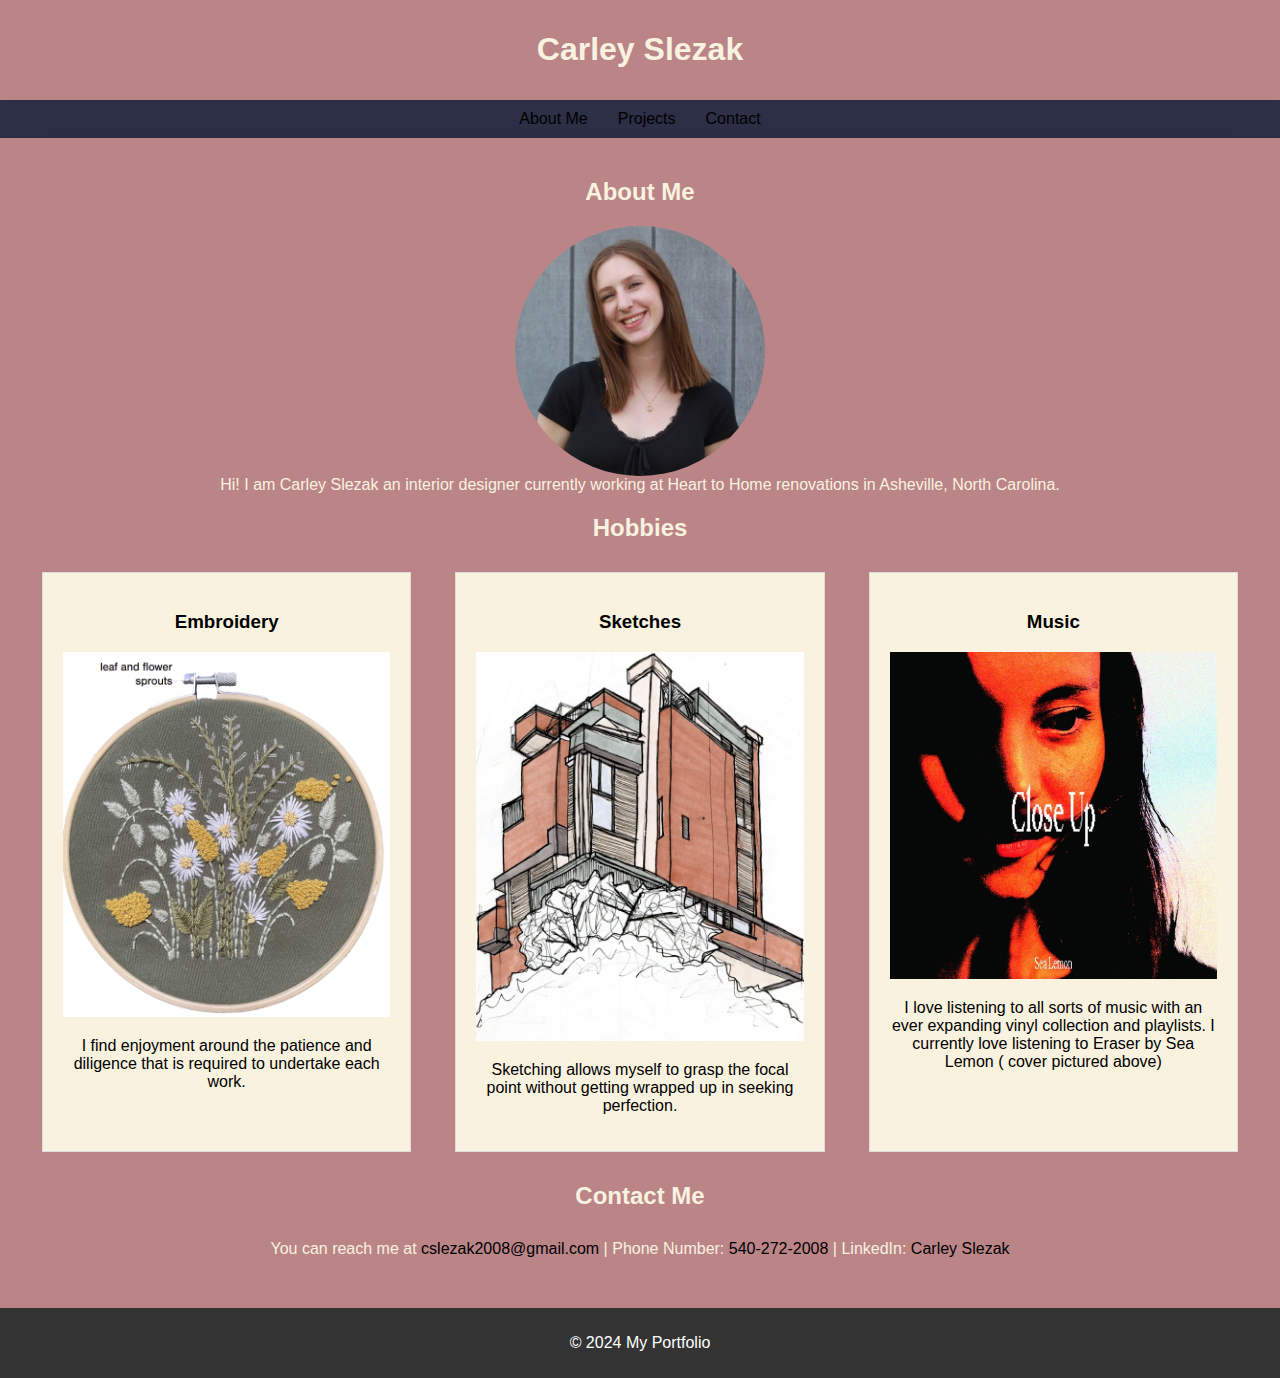
<file: index.html>
<!DOCTYPE html>
<html lang="en">
<head>
    <meta charset="UTF-8">
    <meta name="viewport" content="width=device-width, initial-scale=1.0">
    <title>About Me</title>
    <link rel="stylesheet" href="styles.css">
</head>
<body>
    <header>
        <h1>Carley Slezak</h1>
    </header>
    <nav>
        <a href="index.html">About Me</a>
        <a href="Project.html">Projects</a>
        <a href="Contact.html">Contact</a>
    </nav>
    <div class="container">
        <section id="about" class="about">
            <h2>About Me</h2>
            <img src="images/Beautiful%20Girl.jpg" alt="Profile Image" class="profile-img">
            <p1>Hi! I am Carley Slezak an interior designer currently working at Heart to Home renovations in Asheville, North Carolina. </p1>
        </section>
        <section id="projects" class="projects">
            <h2>Hobbies</h2>
            <div class="project">
                <div class="project-item">
                    <h3>Embroidery</h3>
                    <div>
                        <img src="images/Screenshot%202024-06-10%20011641.png" alt="Project 1"> 
                        <p> I find enjoyment around the patience and diligence that is required to undertake each work.</p>
                    </div>
                </div>
                <div class="project-item">
                    <h3>Sketches</h3>
                    <img src="images/Screenshot%202024-06-10%20220511.png" alt="Project 2">
                    <p>Sketching allows myself to grasp the focal point without getting wrapped up in seeking perfection.</p>
                </div>
                <div class="project-item">
                    <h3>Music</h3>
                    <img src="images/e272953e49221273a75b7250143f6cd7.1000x1000x1.jpg" alt="Project 3">
                    <p>I love listening to all sorts of music with an ever expanding vinyl collection and playlists. I currently love listening to Eraser by Sea Lemon ( cover pictured above)</p>
                </div>
            </div>
        </section>
        <section id="contact" class="contact">
            <h2>Contact Me</h2>
            <div class = links>
            <p1>You can reach me at <a href="mailto:cslezak2008@gmail.com">cslezak2008@gmail.com</a> |</p1>
            <p1>Phone Number: <a href="tel:540-272-2008">540-272-2008</a> |</p1>
            <p1>LinkedIn: <a href= "https://www.linkedin.com/in/carley-slezak-4014502a5/"> Carley Slezak </a></p1>
            </div >
        </section>
    </div>
    <footer>
        <p>&copy; 2024 My Portfolio</p>
    </footer>
</body>
</html>
</file>
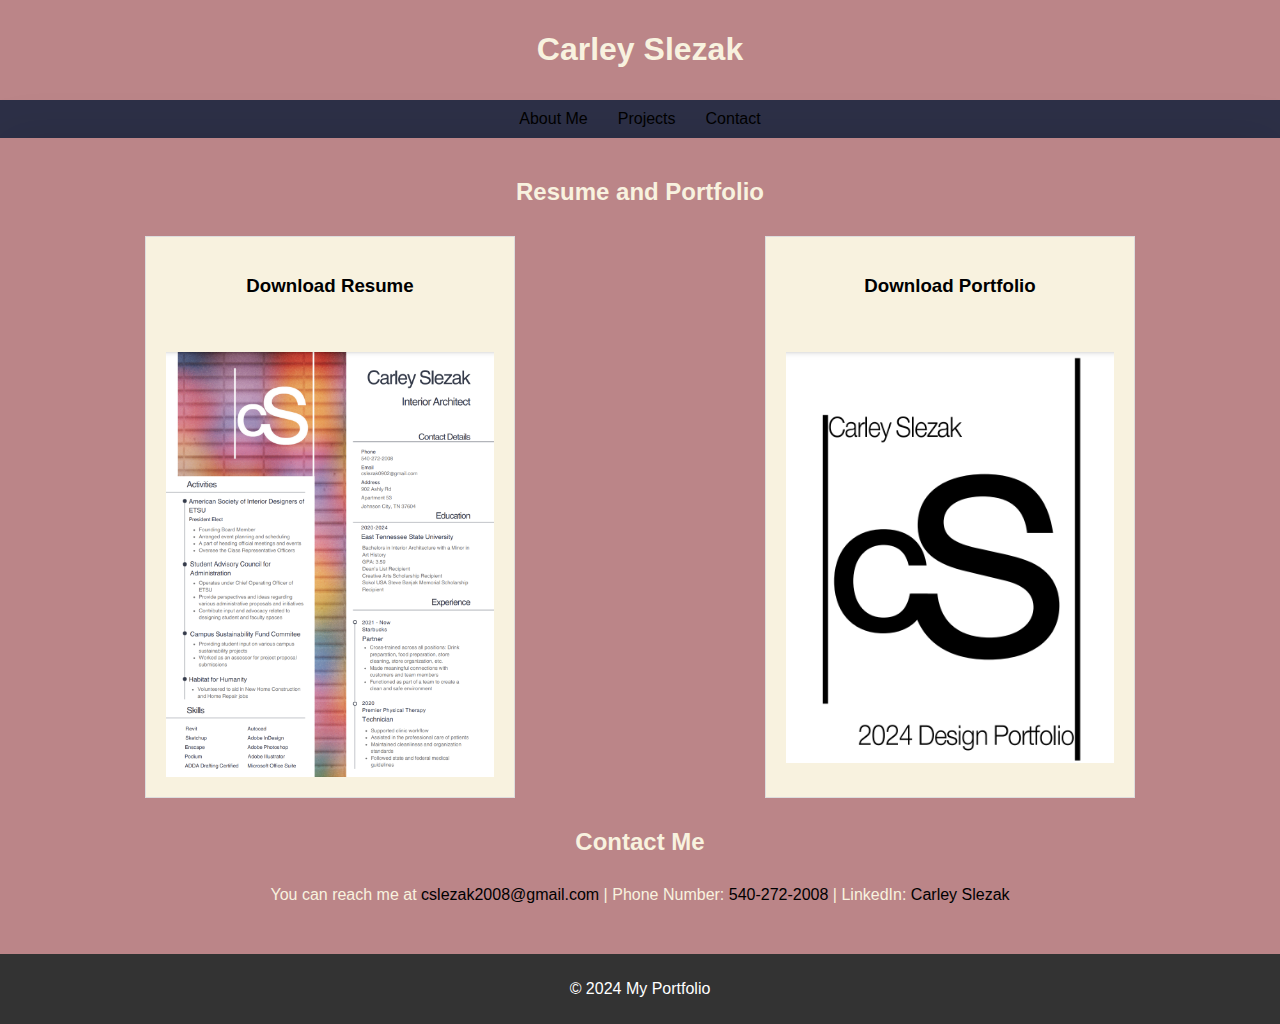
<file: Contact.html>
<head>
    <meta charset="UTF-8">
    <meta name="viewport" content="width=device-width, initial-scale=1.0">
    <title>Contacts</title>
    <link rel="stylesheet" href="styles.css">
</head>
<body>
    <header>
        
        <h1>Carley Slezak</h1>
    </header>
    <nav>
        <a href="index.html">About Me</a>
        <a href="Project.html">Projects</a>
        <a href="Contact.html">Contact</a>
    </nav>
    <div class="container">
        
        <section id="projects" class="proj">
            <h2> Resume and Portfolio </h2>
        <div class= project>
        <div class = downloads> 
            <h3><a href="images/Carley%20Slezak%202024%20Resume.pdf" download="images/Carley%20Slezak%202024%Resume.pdf">Download Resume</a></h3><br><br> 
            <img src="images/Resume.png">
        </div>
        <div class = downloads> 
            <h3><a href="images/Carley%20Slezak%202024%20Portfolio-compressed.pdf" download="images/Carley%20Slezak%202024%20Portfolio-compressed.pdf">Download Portfolio</a></h3><br><br> 
           <img src="images/portfolio.png">
        </div>
            </div>
        </section>
    
        <section id="contact" class="contact">
            <h2>Contact Me</h2>
            <div class = links>
            <p1>You can reach me at <a href="mailto:cslezak2008@gmail.com">cslezak2008@gmail.com</a> |</p1>
            <p1>Phone Number: <a href="tel:540-272-2008">540-272-2008</a> |</p1>
            <p1>LinkedIn: <a href= "https://www.linkedin.com/in/carley-slezak-4014502a5/"> Carley Slezak </a></p1>
            </div >
        </section>
    </div>
     <footer>
        <p>&copy; 2024 My Portfolio</p>
    </footer>
</body>
</file>
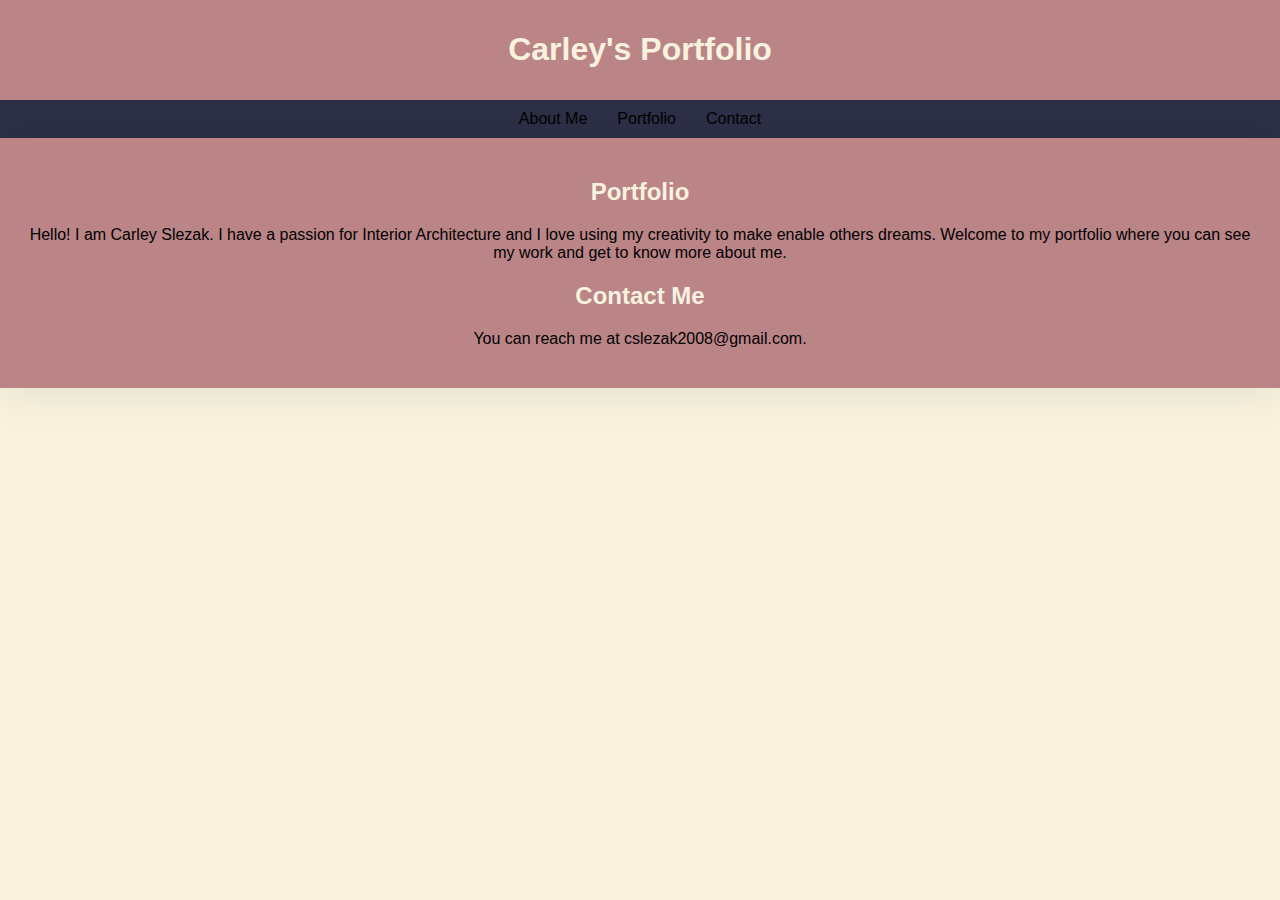
<file: Interest.html>
<head>
    <meta charset="UTF-8">
    <meta name="viewport" content="width=device-width, initial-scale=1.0">
    <title>My Portfolio</title>
    <link rel="stylesheet" href="styles.css">
</head>
<body>
    <header>
        
        <h1>Carley's Portfolio</h1>
    </header>
    <nav>
        <a href="index.html">About Me</a>
        <a href="Project.html">Portfolio</a>
        <a href="#contact.html">Contact</a>
    </nav>
    <div class="container">
        <section id="projects" class="proj">
            <h2> Portfolio </h2>
            
            <p>Hello! I am Carley Slezak. I have a passion for Interior Architecture and I love using my creativity to make enable others dreams. Welcome to my portfolio where you can see my work and get to know more about me.</p>
        <section>
            
        </section>
        <section id="contact" class="contact">
            <h2>Contact Me</h2>
            <p>You can reach me at <a href="mailto:cslezak2008@gmail.com">cslezak2008@gmail.com</a>.</p>
        </section>
</file>
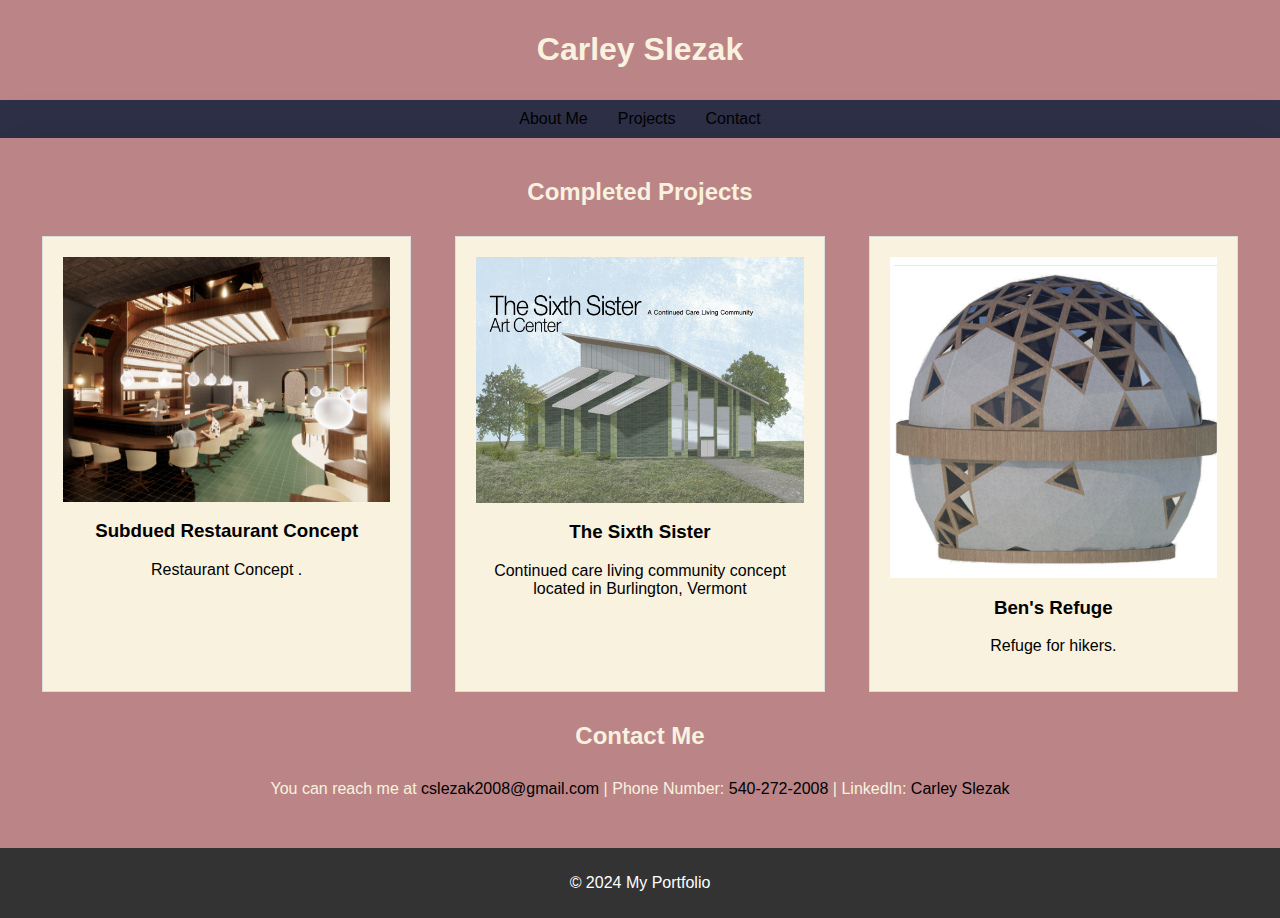
<file: Project.html>
<head>
    <meta charset="UTF-8">
    <meta name="viewport" content="width=device-width, initial-scale=1.0">
    <title>My Projects</title>
    <link rel="stylesheet" href="styles.css">
</head>
<body>
    <header>
        
        <h1>Carley Slezak</h1>
    </header>
    <nav>
        <a href="index.html">About Me</a>
        <a href="Project.html">Projects</a>
        <a href="Contact.html">Contact</a>
    </nav>
    <div class="container">
        <section id="projects" class="proj">
            <h2> </h2>
            
            <p1>
            </p1>
        </section>
        <section id="projects" class="projects">
            <h2>Completed Projects </h2>
            <div class="project">
                <div class="project-item">
                    <img src="images/subdued.png" alt="Project 1">
                    <h3><a href="Project-Fold/Proj-1.html">Subdued Restaurant Concept</a></h3>
                    <p>Restaurant Concept .</p>
                </div>
                <div class="project-item">
                    <img src="images/Screenshot%202024-06-11%20174730.png" alt="Project 2">
                    <h3><a href="Project-Fold/proj-2.html">The Sixth Sister </a></h3>
                    <p> Continued care living community concept located in Burlington, Vermont</p>
                </div>
                <div class="project-item">
                    <img src="images/ben's%20refuge.png" alt="Project 3">
                    <h3><a href="Project-Fold/Proj-3.html">Ben's Refuge</a></h3>
                    <p> Refuge for hikers.</p>
                </div>
            </div>
        </section>
        <section id="contact" class="contact">
            <h2>Contact Me</h2>
            <div class = links>
            <p1>You can reach me at <a href="mailto:cslezak2008@gmail.com">cslezak2008@gmail.com</a> |</p1>
            <p1>Phone Number: <a href="tel:540-272-2008">540-272-2008</a> |</p1>
            <p1>LinkedIn: <a href= "https://www.linkedin.com/in/carley-slezak-4014502a5/"> Carley Slezak </a></p1>
            </div >
        </section>
    </div>
    <footer>
        <p>&copy; 2024 My Portfolio</p>
    </footer>
</file>
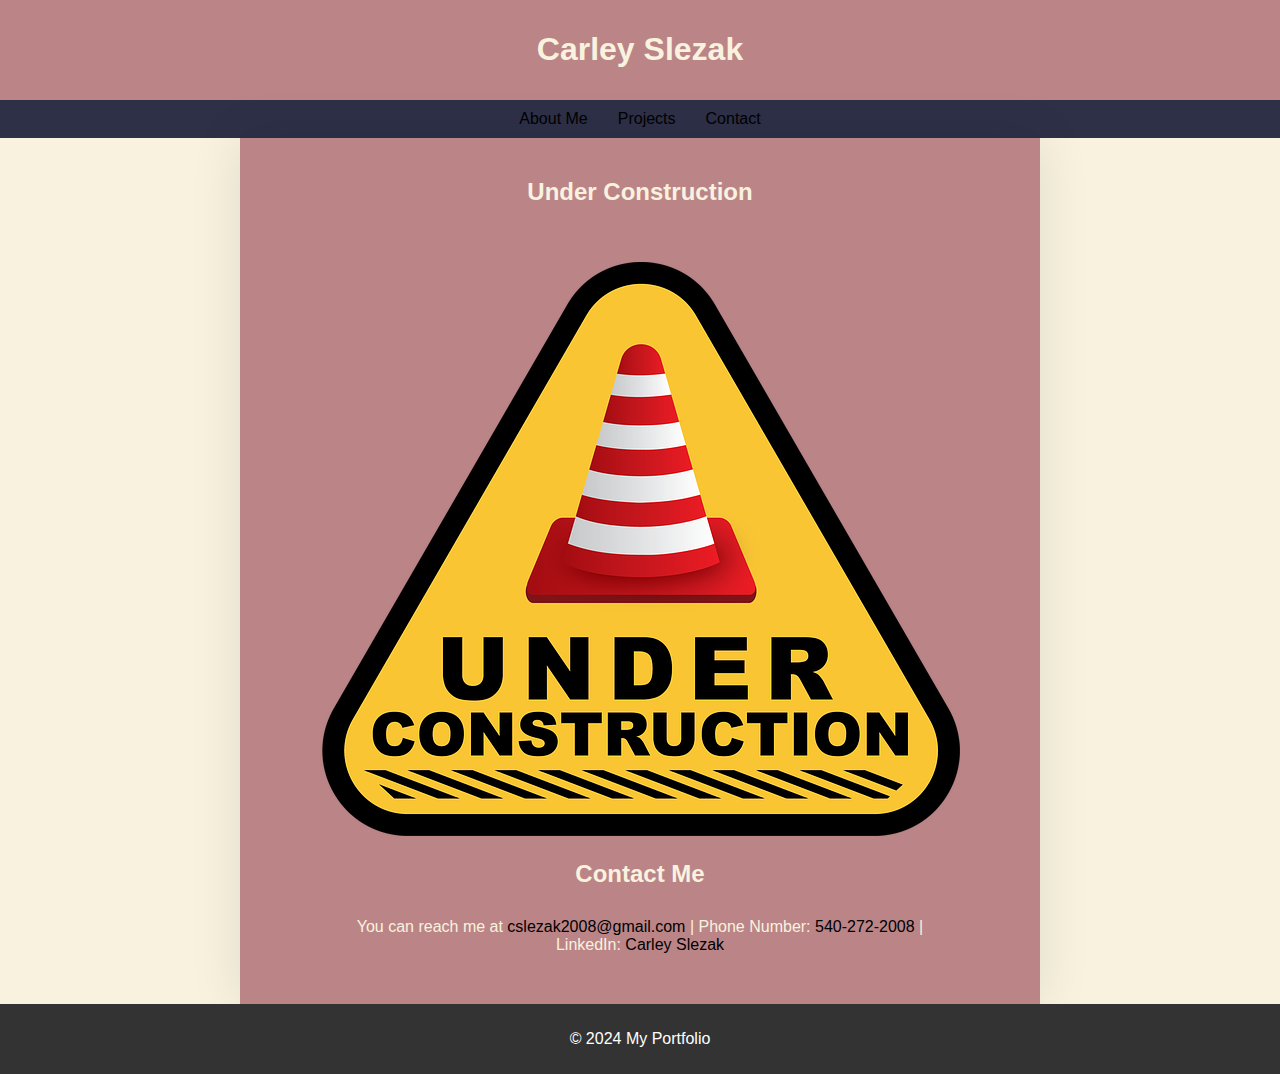
<file: Project-Fold/Proj-1.html>
<!DOCTYPE html>
<head>
    <meta charset="UTF-8">
    <meta name="viewport" content="width=device-width, initial-scale=1.0">
    <title>My Portfolio</title>
    <link rel="stylesheet" href="new.css">
</head>
<body>
    <header>
        
        <h1>Carley Slezak</h1>
    </header>
    <nav>
        <a href="/index.html">About Me</a>
        <a href="/Project.html">Projects</a>
        <a href="/Contact.html">Contact</a>
    </nav>
    <div class="container">
        <section id="projects" class="proj">
            <h2> Under Construction </h2>
           
               <h3><a href="images\Carley%20Slezak%202024%20Portfolio-compressed.pdf"></a></h3><br><br> 
               <img src="/images/under-construction-2408060_640.webp">
            
            
        </section>
        <section id="contact" class="contact">
            <h2>Contact Me</h2>
            <div class = links>
            <p1>You can reach me at <a href="mailto:cslezak2008@gmail.com">cslezak2008@gmail.com</a> |</p1>
            <p1>Phone Number: <a href="tel:540-272-2008">540-272-2008</a> |</p1>
            <p1>LinkedIn: <a href= "https://www.linkedin.com/in/carley-slezak-4014502a5/"> Carley Slezak </a></p1>
            </div >
        </section>
    </div>
     <footer>
        <p>&copy; 2024 My Portfolio</p>
    </footer>
</file>
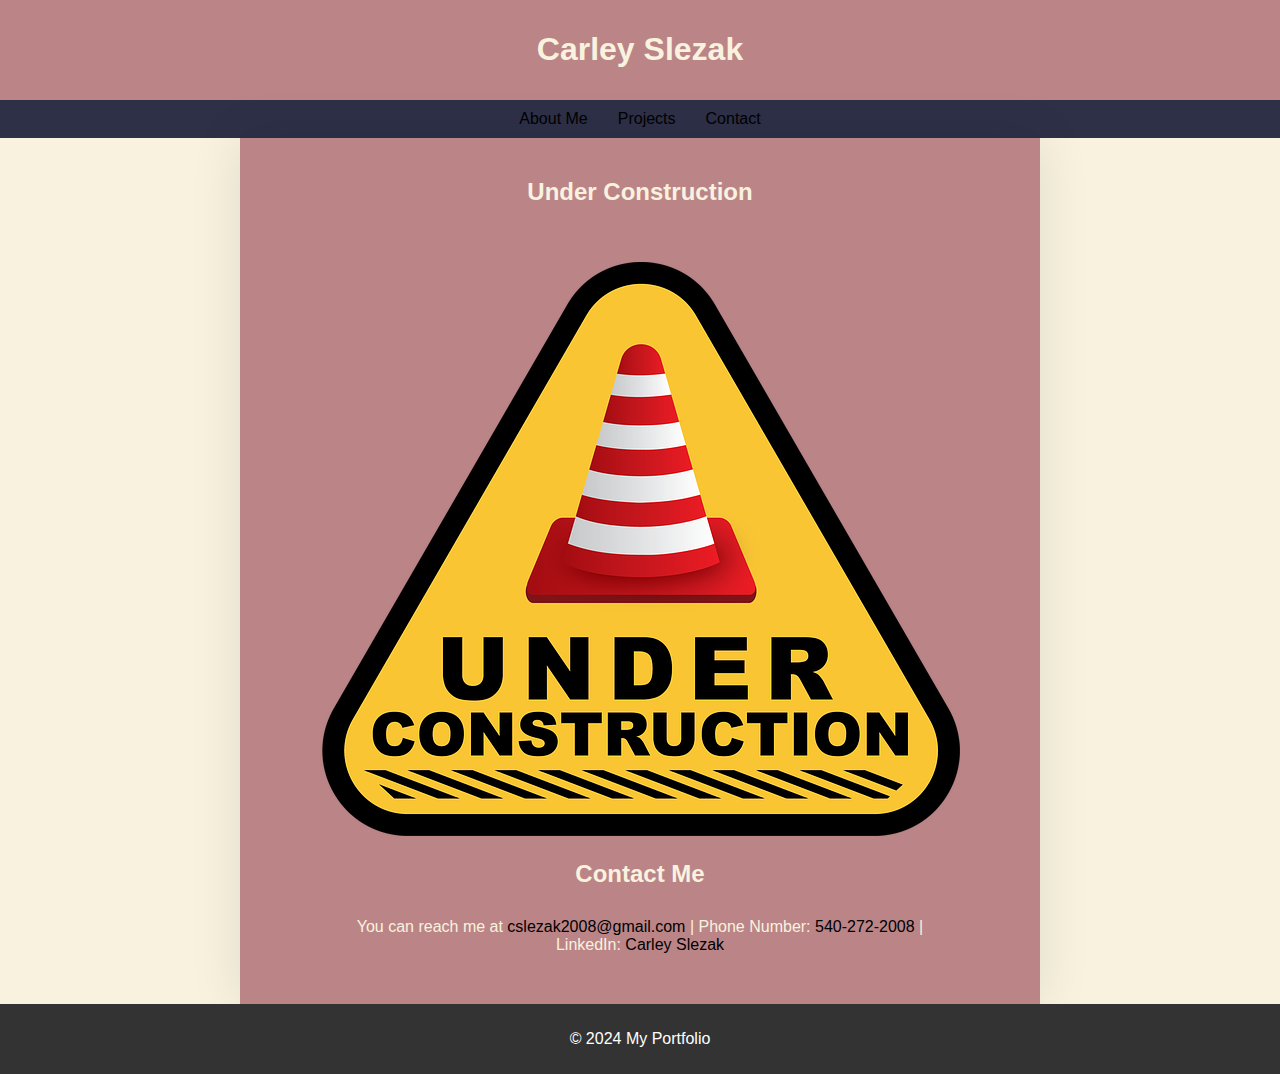
<file: Project-Fold/proj-2.html>
<!DOCTYPE html>
<head>
    <meta charset="UTF-8">
    <meta name="viewport" content="width=device-width, initial-scale=1.0">
    <title>My Portfolio</title>
    <link rel="stylesheet" href="new.css">
</head>
<body>
    <header>
        
        <h1>Carley Slezak</h1>
    </header>
    <nav>
        <a href="/index.html">About Me</a>
        <a href="/Project.html">Projects </a>
        <a href="/Contact.html">Contact</a>
    </nav>
    <div class="container">
        <section id="projects" class="proj">
            <h2> Under Construction </h2>
           
               <h3><a href="images\Carley%20Slezak%202024%20Portfolio-compressed.pdf"></a></h3><br><br> 
               <img src="/images/under-construction-2408060_640.webp">
            
            
        </section>
        <section id="contact" class="contact">
            <h2>Contact Me</h2>
            <div class = links>
            <p1>You can reach me at <a href="mailto:cslezak2008@gmail.com">cslezak2008@gmail.com</a> |</p1>
            <p1>Phone Number: <a href="tel:540-272-2008">540-272-2008</a> |</p1>
            <p1>LinkedIn: <a href= "https://www.linkedin.com/in/carley-slezak-4014502a5/"> Carley Slezak </a></p1>
            </div >
        </section>
    </div>
     <footer>
        <p>&copy; 2024 My Portfolio</p>
    </footer>
</file>
<file: styles.css>
body {
    font-family: Arial, sans-serif;
    margin: 0;
    padding: 0;
    background-color:  #F8F2Df;
    width: 100vw;
    height: 100vh;
}
header {
    background-color:#BB8588;
    color:  #F8F2Df;
    padding: 10px 0;
    text-align: center;
}
nav {
    display: flex;
    justify-content: center;
    background-color: #2D3047;
    padding: 10px 0;
}
nav a {
    color:  #F8F2Df;
    text-decoration: none;
    padding: 0 15px;
}
nav a:hover {
    text-decoration: underline;
}
.container {
    max-width: fit-content;
    margin-inline: auto;
    padding: 20px;
    background-color:#BB8588;
    box-shadow: 0 0 49px rgba(0, 0, 0, 0.1);
    text-align: center;
}
.profile-img {
    width: 250px;
    height: 250px;
    margin-bottom: 50px;
    border-radius: 50%;
    margin: auto;
    display: block;
}
.about, .projects, .contact, .downloads {
    margin: 20px 0;
}
h2 {
    text-align: center;
    color:  #F8F2Df;
}
.project {
    display: flex;
    flex-wrap: wrap;
    justify-content: space-around;
}
a:hover, a:active{
    color:cadetblue;
}
.project-item {
    background-color:  #F8F2Df;
    border: 1px solid #ddd;
    margin: 10px;
    padding: 20px;
    width: calc(33% - 40px);
    box-sizing: border-box;
}
.project-item img {
    max-width: 100%;
}
p1{
    color:  #F8F2Df;
    text-align: center justify;
    margin: auto;
    
    
}
.downloads {
    background-color:  #F8F2Df;
    border: 1px solid #ddd;
    margin: 10px;
    padding: 20px;
    width: calc(33% - 40px);
    box-sizing: border-box;
}
.downloads img {
    max-width: 100%;
}
footer {
    text-align: center;
    padding: 10px 0;
    background-color: #333;
    color: #fff;
}
h3{
    color: #000;
    
}
a:link{
    color:black;
   text-decoration: none;
}
 .links{
       border: 5px ;
        margin: auto;
        width: 80%;
        padding: 10px;
    }

logo{
    left:0;
}
.logo-img{
    left:0;
    width: 100px;
    height: 100px;
    left: ;
}
help{
    
}
</file>
<file: Project-Fold/new.css>
body {
    font-family: Arial, sans-serif;
    margin: 0;
    padding: 0;
    background-color:  #F8F2Df;
    width: 100vw;
    height: 100vh;
}
header {
    background-color:#BB8588;
    color:  #F8F2Df;
    padding: 10px 0;
    text-align: center;
}
nav {
    display: flex;
    justify-content: center;
    background-color: #2D3047;
    padding: 10px 0;
}
nav a {
    color:  #F8F2Df;
    text-decoration: none;
    padding: 0 15px;
}
nav a:hover {
    text-decoration: underline;
}
.container {
    max-width: fit-content;
    margin-inline: auto;
    padding: 20px;
    background-color:#BB8588;
    box-shadow: 0 0 49px rgba(0, 0, 0, 0.1);
    text-align: center;
}
.profile-img {
    width: 250px;
    height: 250px;
    margin-bottom: 50px;
    border-radius: 50%;
    margin: auto;
    display: block;
}
.about, .projects, .contact, .downloads {
    margin: 20px 0;
}
h2 {
    text-align: center;
    color:  #F8F2Df;
}
.project {
    display: flex;
    flex-wrap: wrap;
    justify-content: space-around;
    align-content: center;
}
a:hover, a:active{
    color:cadetblue;
}
.project-item {
    background-color:  #F8F2Df;
    border: 1px solid #ddd;
    margin: 10px;
    padding: 20px;
    width: calc(33% - 40px);
    box-sizing: border-box;
}
.project-item img {
    max-width: 100%;
}
p1{
    color:  #F8F2Df;
    text-align: center justify;
    margin: auto;
    
    
}
.downloads {
    background-color:  #F8F2Df;
    border: 1px solid #ddd;
    margin: 10px;
    padding: 20px;
    width: calc(33% - 40px);
    box-sizing: border-box;
    align-content: center; 
}
.downloads img {
    max-width: 100%;
}
footer {
    text-align: center;
    padding: 10px 0;
    background-color: #333;
    color: #fff;
}
h3{
    color: #000;
    text-align: center;
    
}
a:link{
    color:black;
   text-decoration: none;
}
 .links{
       border: 5px ;
        margin: auto;
        width: 80%;
        padding: 10px;
    }

logo{
    left:0;
}
.logo-img{
    left:0;
    width: 100px;
    height: 100px;
    left: ;
}
help{
    
}
</file>
